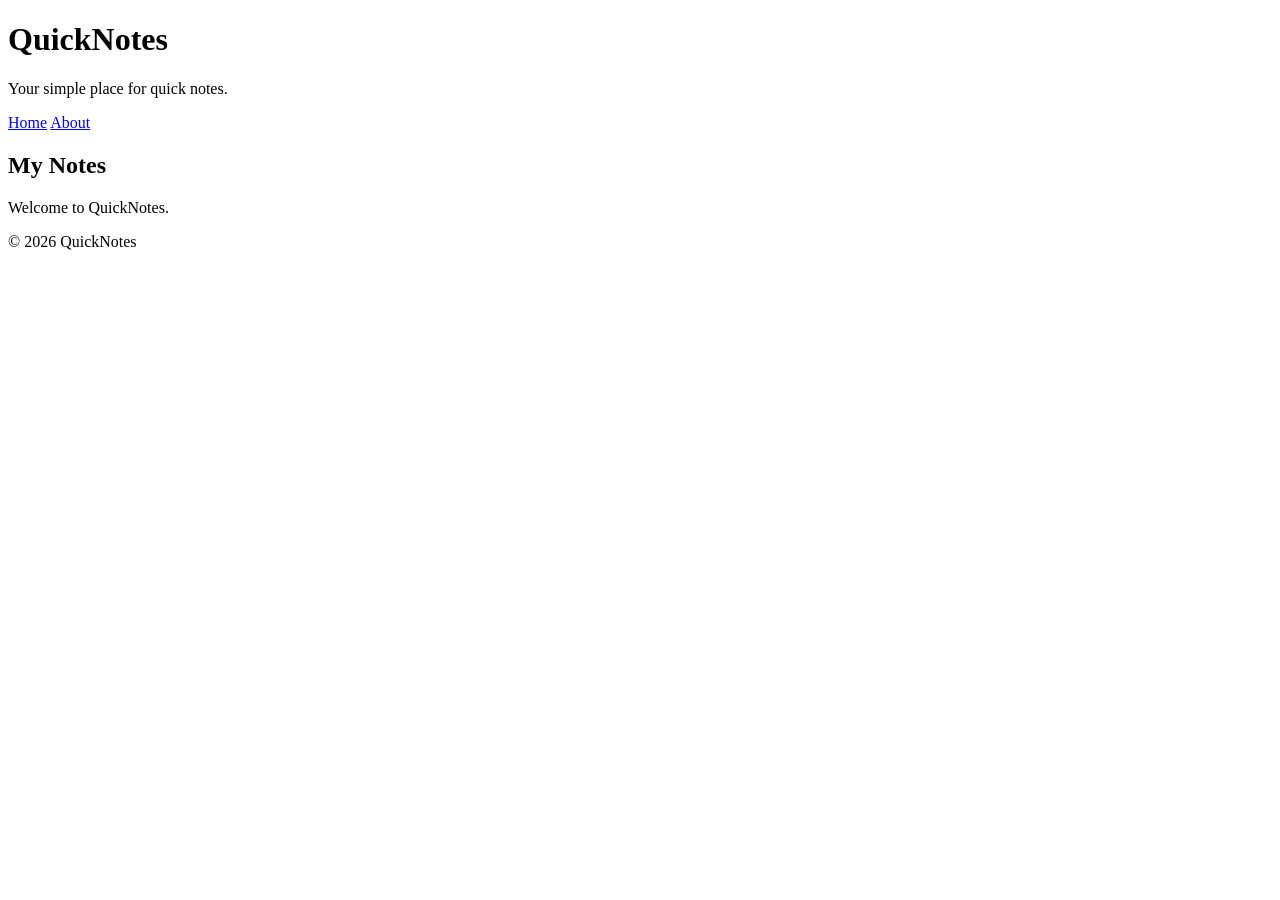
<file: day1/index.html>
<!DOCTYPE html>
<html lang="en">
<head>
    <meta charset="UTF-8">
    <meta name="viewport" content="width=device-width, initial-scale=1.0">
    <title>QuickNotes</title>
</head>
<body>
    <header>
        <h1>QuickNotes</h1>
        <p>Your simple place for quick notes.</p>

        <nav>
            <a href="index.html">Home</a>
            <a href="about.html">About</a>
        </nav>
    </header>

    <main>
        <h2>My Notes</h2>
        <p>Welcome to QuickNotes.</p>
    </main>

    <footer>
        <p>&copy; 2026 QuickNotes</p>
    </footer>
</body>
</html>
</file>
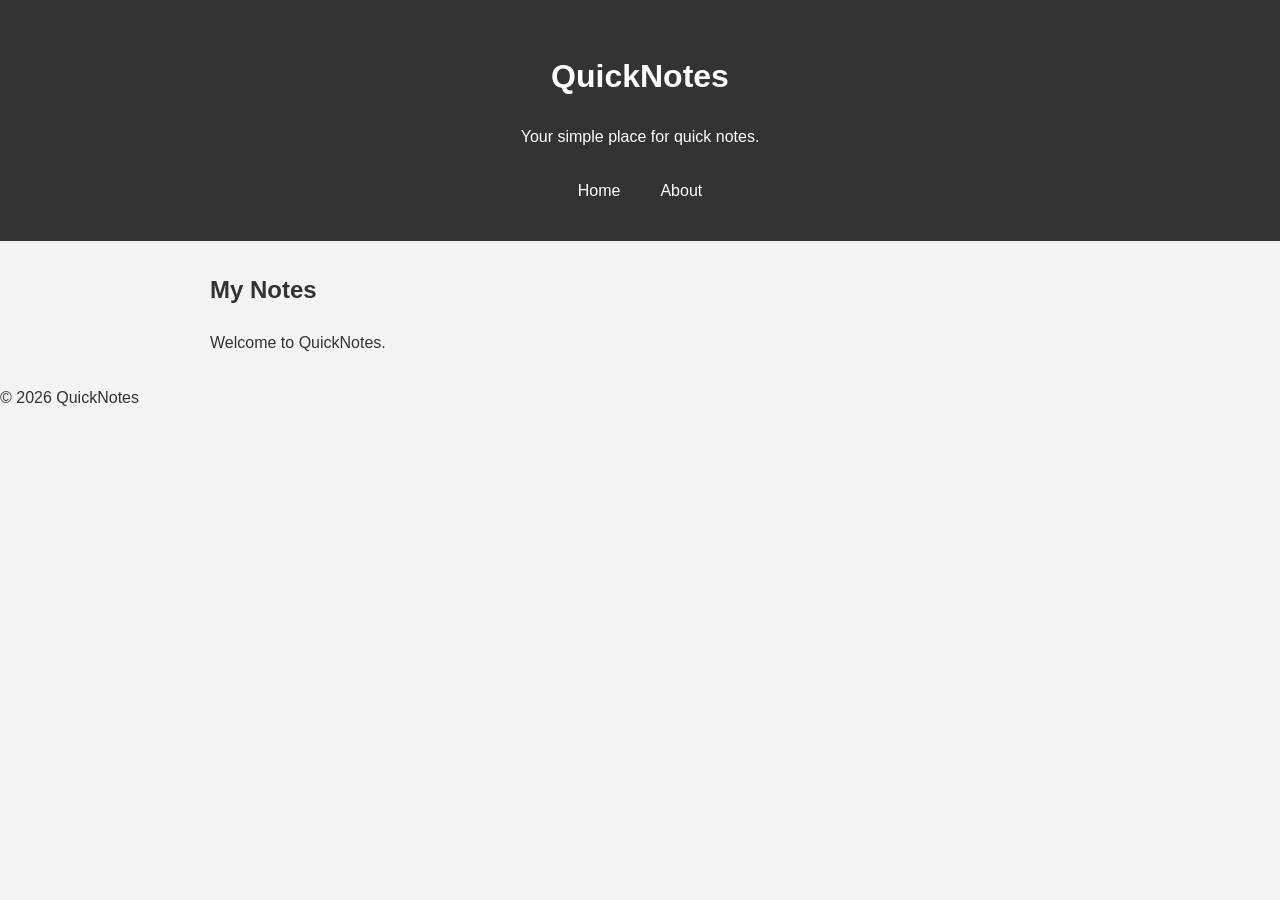
<file: day2/index.html>
<!DOCTYPE html>
<html lang="en">
<head>
    <meta charset="UTF-8">
    <meta name="viewport" content="width=device-width, initial-scale=1.0">
    <title>QuickNotes</title>
    <link rel="stylesheet" href="style.css">
</head>
<body>
    <header>
        <h1>QuickNotes</h1>
        <p>Your simple place for quick notes.</p>

        <nav>
            <a href="index.html">Home</a>
            <a href="about.html">About</a>
        </nav>
    </header>

    <main>
        <h2>My Notes</h2>
        <p>Welcome to QuickNotes.</p>
    </main>

    <footer>
        <p>&copy; 2026 QuickNotes</p>
    </footer>
</body>
</html>
</file>
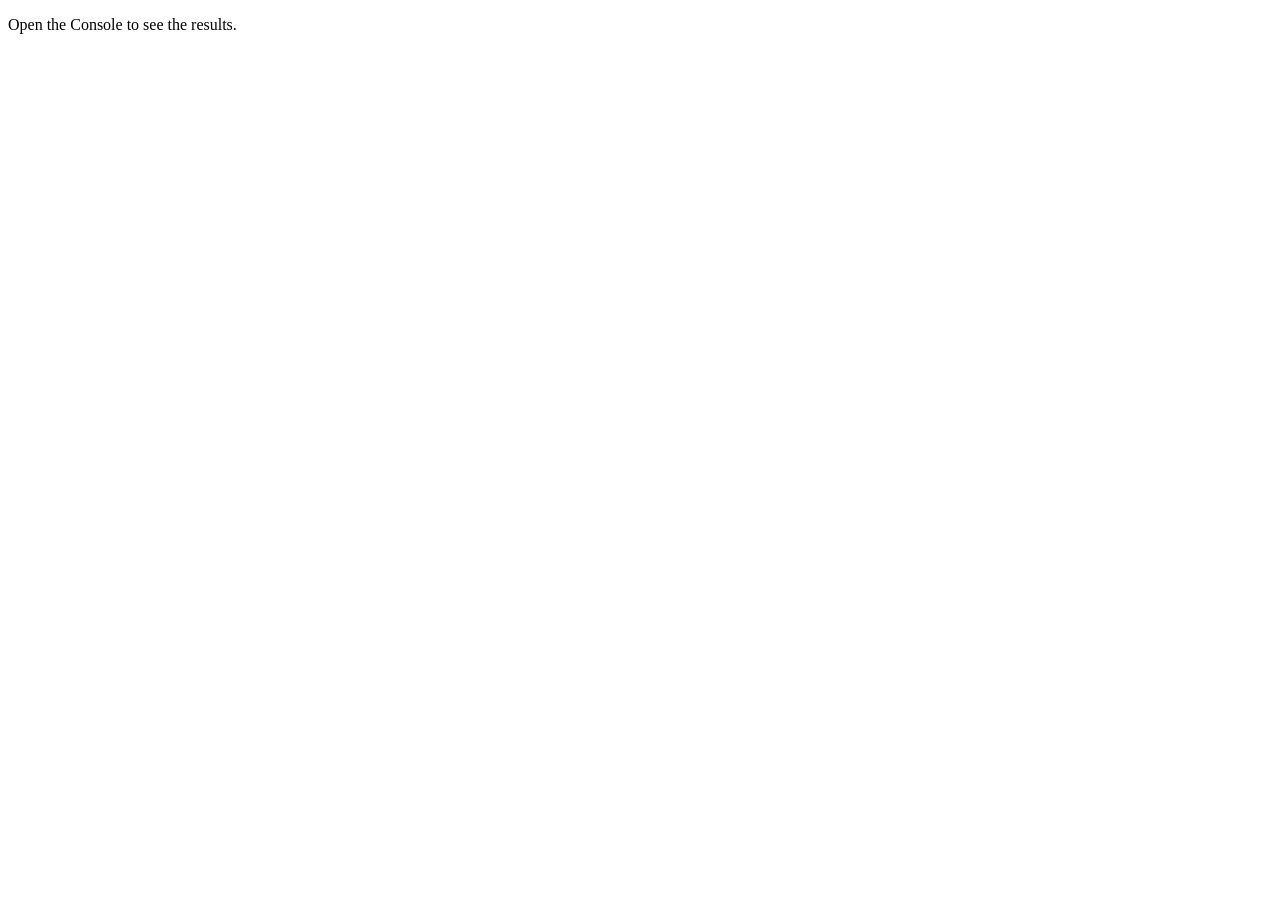
<file: day3/index.html>
<!DOCTYPE html>
<html lang="en">
<head>
    <meta charset="UTF-8">
    <meta name="viewport" content="width=device-width, initial-scale=1.0">
    <title>Notes Toolkit</title>
    <script src="script.js" defer></script>
</head>
<body>
    <p>Open the Console to see the results.</p>
</body>
</html>
</file>
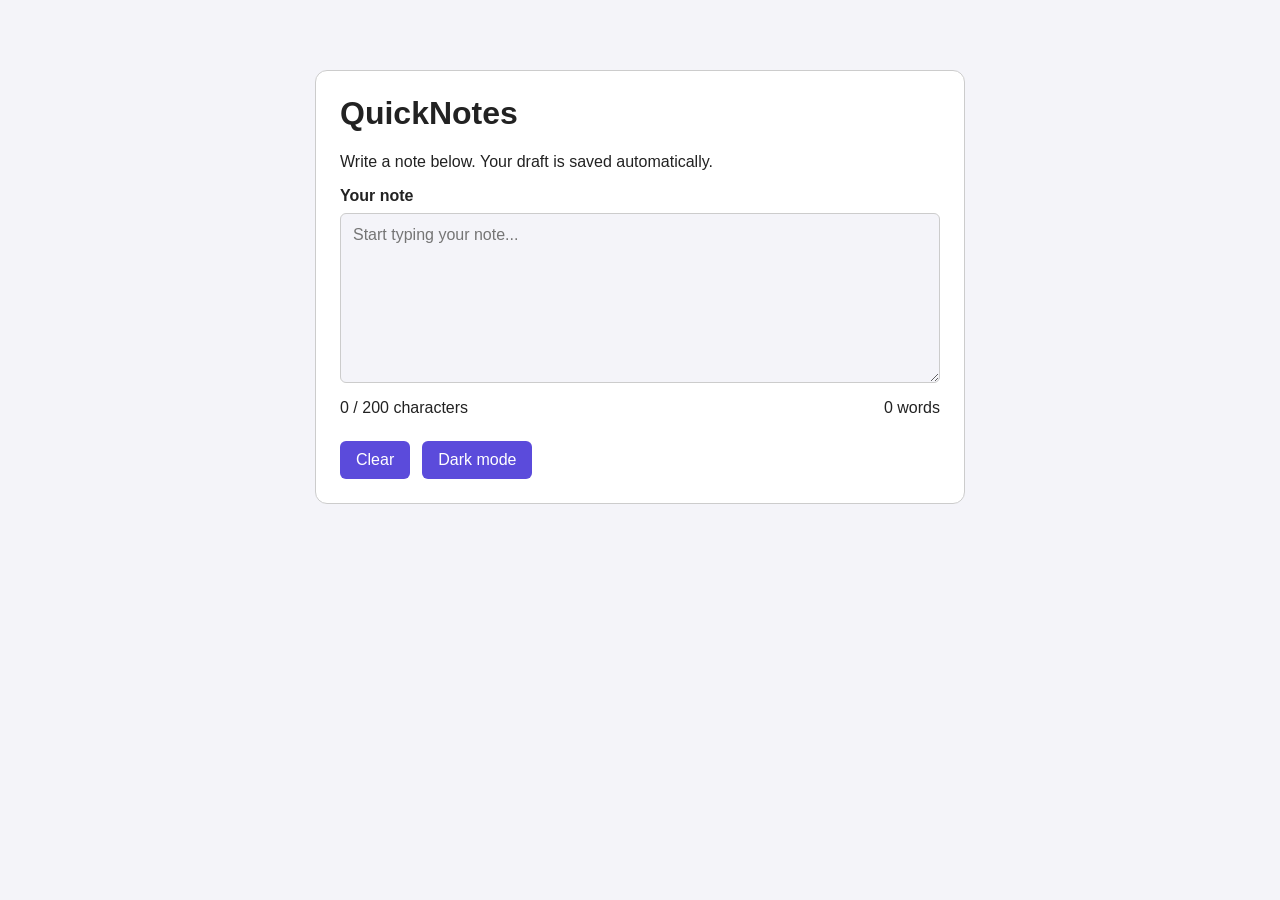
<file: day4/index.html>
<!DOCTYPE html>
<html lang="en">
<head>
  <meta charset="UTF-8">
  <meta name="viewport" content="width=device-width, initial-scale=1.0">
  <title>Day 4 - Live Text Counter</title>
  <link rel="stylesheet" href="style.css">
  <script src="script.js" defer></script>
</head>
<body>
  <main class="container">
    <h1>QuickNotes</h1>
    <p>Write a note below. Your draft is saved automatically.</p>

    <label for="note-text">Your note</label>
    <textarea
      id="note-text"
      maxlength="200"
      placeholder="Start typing your note..."
      rows="8"
    ></textarea>

    <div class="counters">
      <p id="char-count">0 / 200 characters</p>
      <p id="word-count">0 words</p>
    </div>

    <div class="actions">
      <button id="clear-btn" type="button">Clear</button>
      <button id="theme-toggle" type="button">Dark mode</button>
    </div>
  </main>
</body>
</html>
</file>
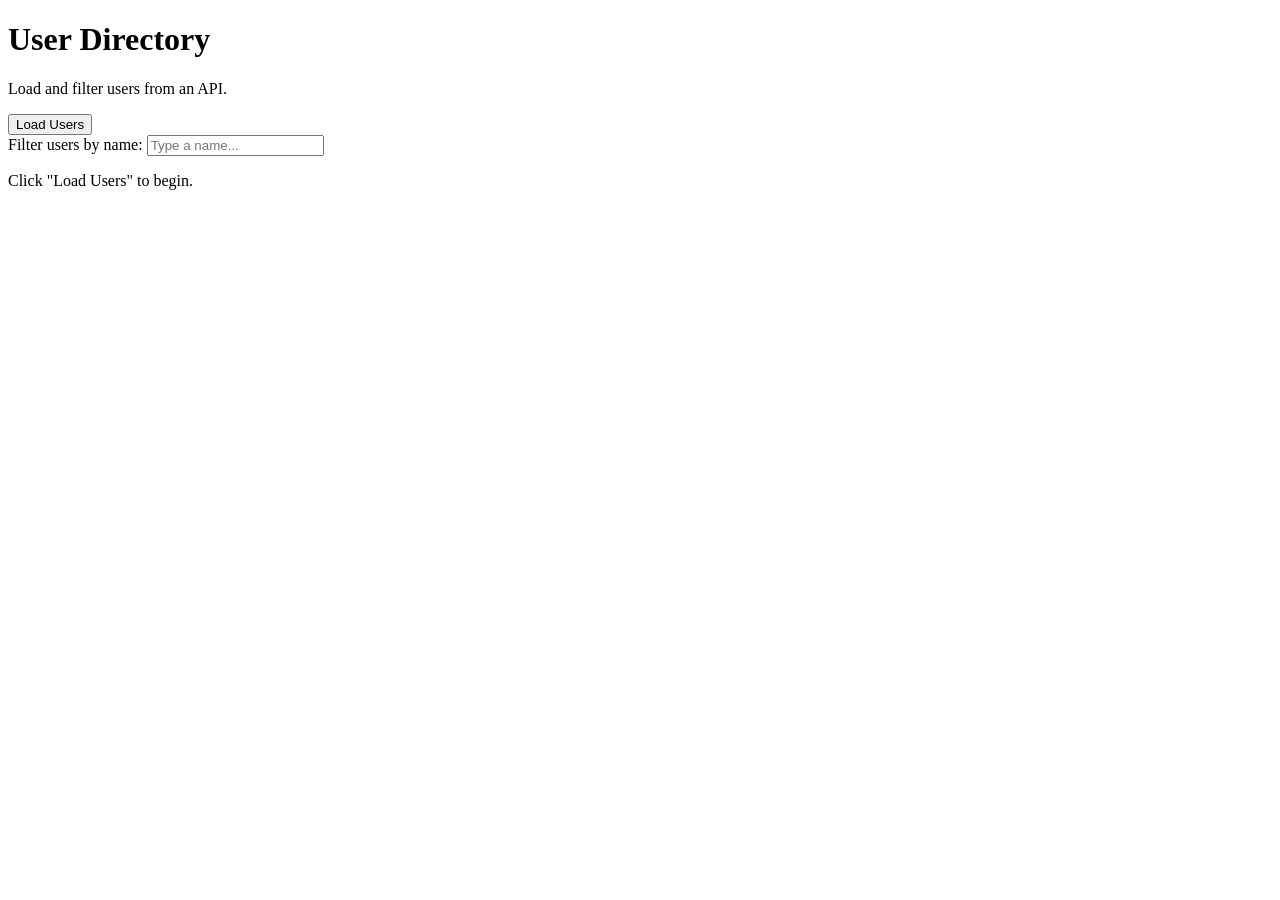
<file: day5/index.html>
<!DOCTYPE html>
<html lang="en">
<head>
    <meta charset="UTF-8">
    <meta name="viewport" content="width=device-width, initial-scale=1.0">
    <title>Day 5 - Load Users</title>
    <script src="users.js" defer></script>
</head>
<body>
    <header>
        <h1>User Directory</h1>
        <p>Load and filter users from an API.</p>
    </header>

    <main>
        <button id="load-users" type="button">Load Users</button>

        <div>
            <label for="filter-input">Filter users by name:</label>
            <input
                type="text"
                id="filter-input"
                placeholder="Type a name..."
            >
        </div>

        <p id="status" role="status" aria-live="polite">Click "Load Users" to begin.</p>

        <ul id="users-list"></ul>
    </main>
</body>
</html>
</file>
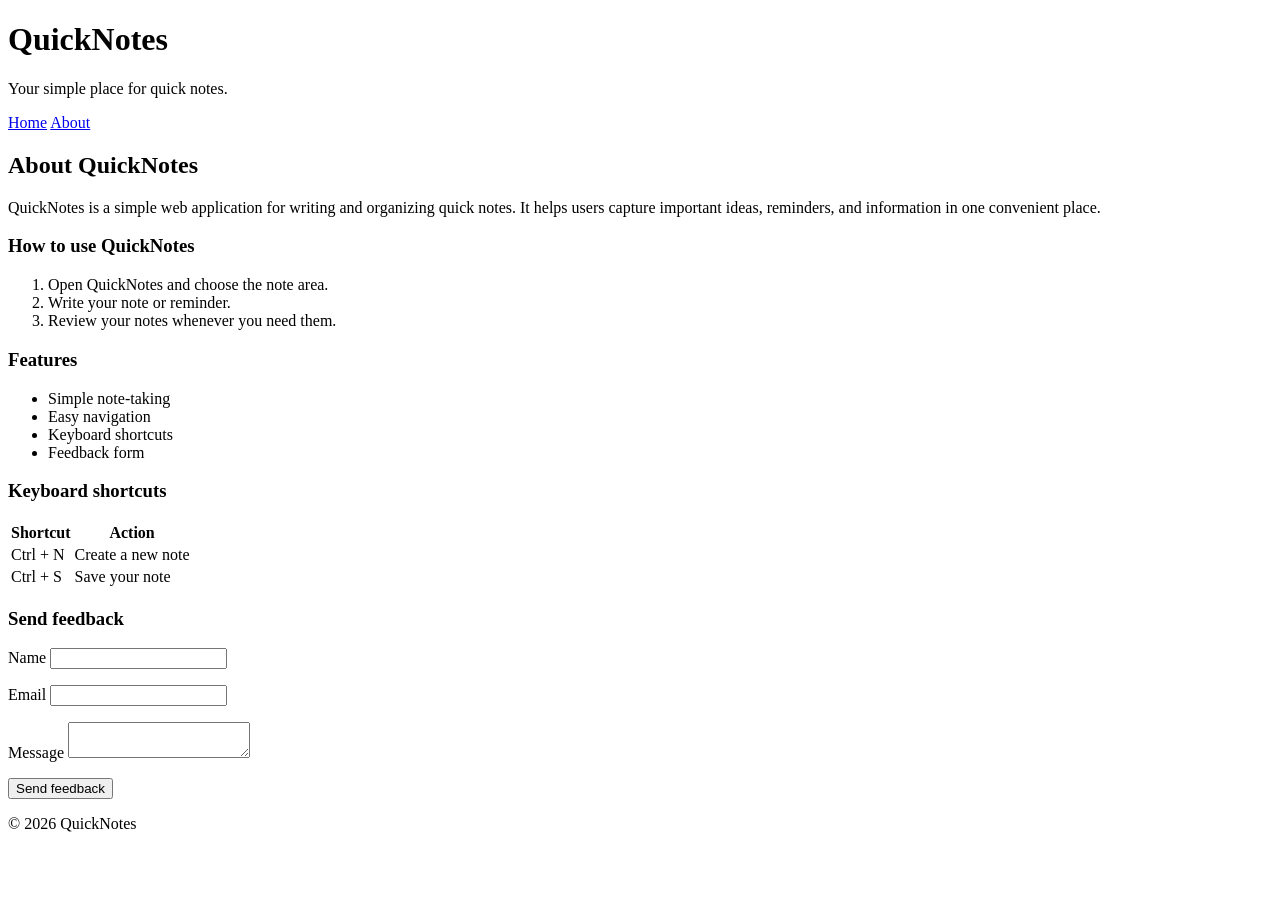
<file: day1/about.html>
<!DOCTYPE html>

<html lang="en">
<head>
    <meta charset="UTF-8">
    <meta name="viewport" content="width=device-width, initial-scale=1.0">
    <title>About QuickNotes</title>
</head>
<body>
    <header>
        <h1>QuickNotes</h1>
        <p>Your simple place for quick notes.</p>

    <nav>
        <a href="index.html">Home</a>
        <a href="about.html">About</a>
    </nav>
</header>

<main>
    <h2>About QuickNotes</h2>

    <p>QuickNotes is a simple web application for writing and organizing quick notes. It helps users capture important ideas, reminders, and information in one convenient place.</p>

    <section>
        <h3>How to use QuickNotes</h3>

        <ol>
            <li>Open QuickNotes and choose the note area.</li>
            <li>Write your note or reminder.</li>
            <li>Review your notes whenever you need them.</li>
        </ol>
    </section>

    <section>
        <h3>Features</h3>

        <ul>
            <li>Simple note-taking</li>
            <li>Easy navigation</li>
            <li>Keyboard shortcuts</li>
            <li>Feedback form</li>
        </ul>
    </section>

    <section>
        <h3>Keyboard shortcuts</h3>

        <table>
            <thead>
                <tr>
                    <th>Shortcut</th>
                    <th>Action</th>
                </tr>
            </thead>
            <tbody>
                <tr>
                    <td>Ctrl + N</td>
                    <td>Create a new note</td>
                </tr>
                <tr>
                    <td>Ctrl + S</td>
                    <td>Save your note</td>
                </tr>
            </tbody>
        </table>
    </section>

    <section>
        <h3>Send feedback</h3>

        <form>
            <p>
                <label for="name">Name</label>
                <input type="text" id="name" name="name" required>
            </p>

            <p>
                <label for="email">Email</label>
                <input type="email" id="email" name="email" required>
            </p>

            <p>
                <label for="message">Message</label>
                <textarea id="message" name="message" required></textarea>
            </p>

            <button type="submit">Send feedback</button>
        </form>
    </section>
</main>

<footer>
    <p>&copy; 2026 QuickNotes</p>
</footer>

</body>
</html>
</file>
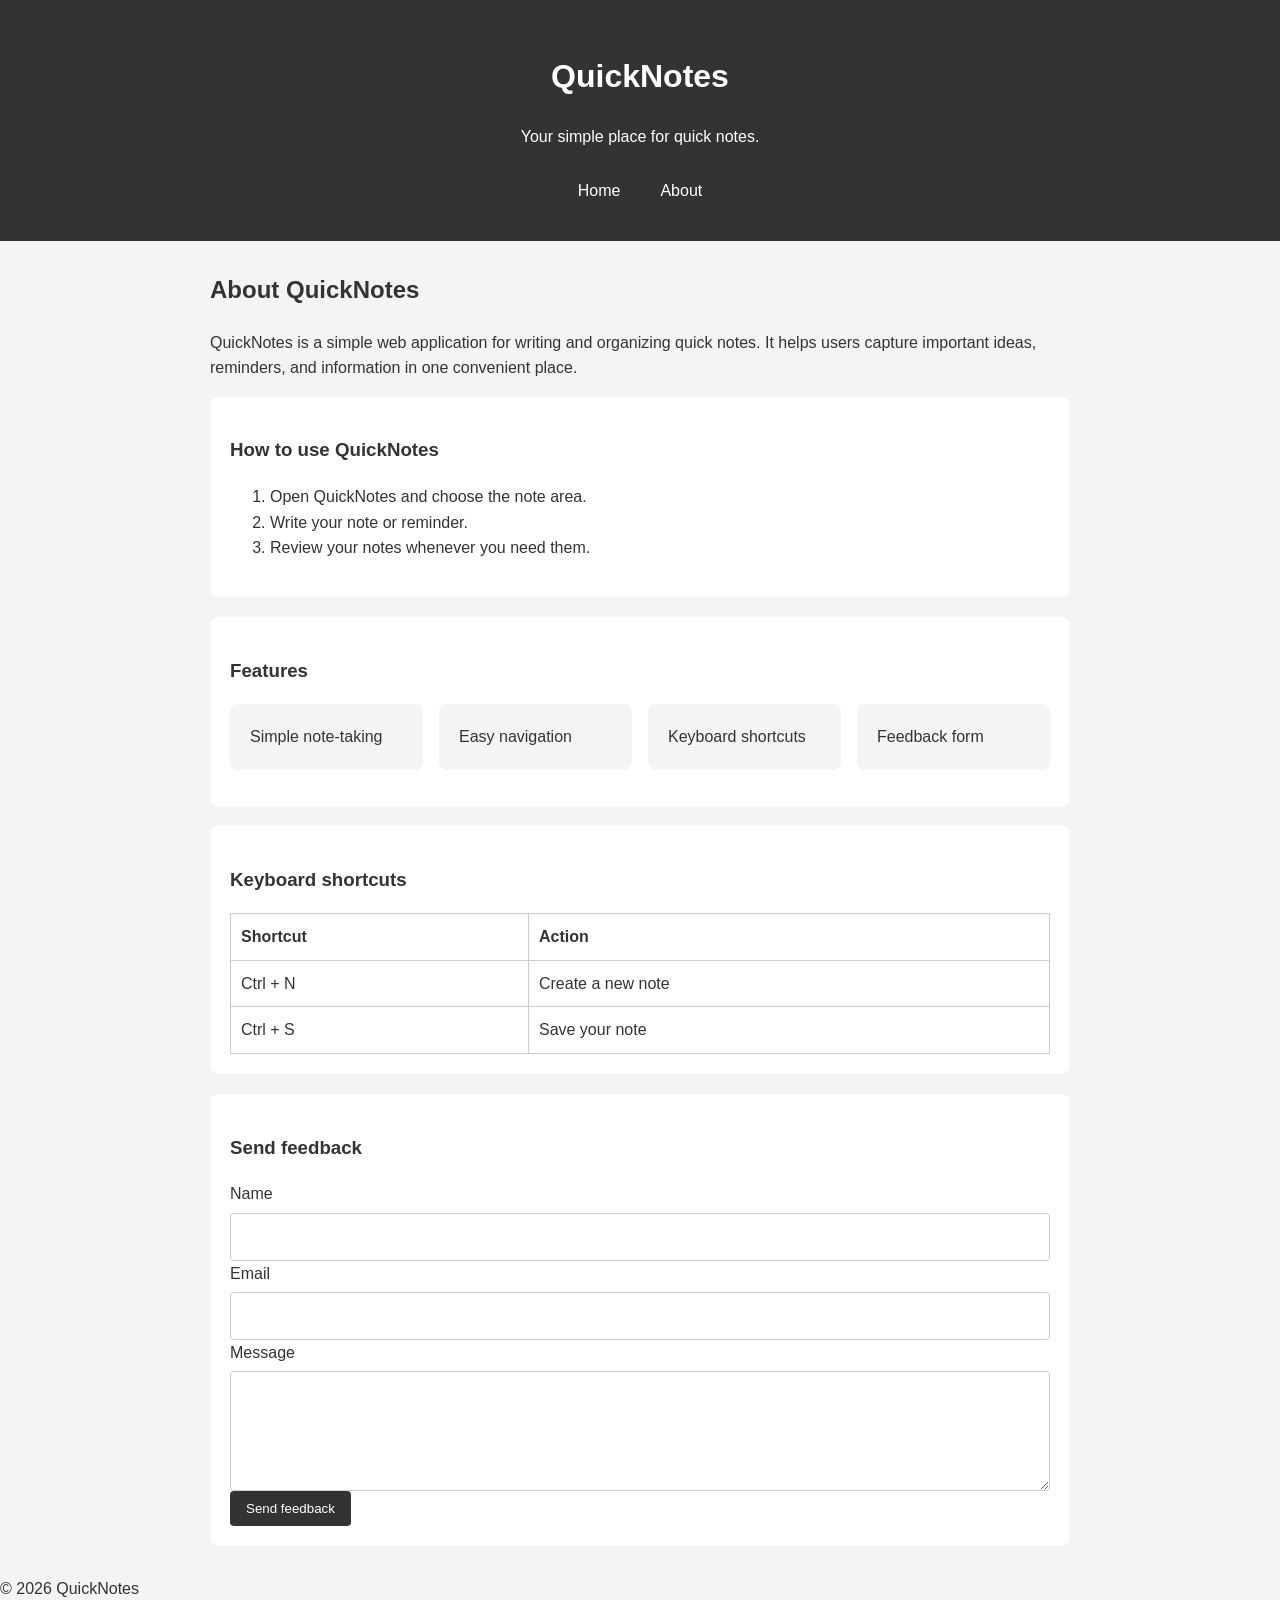
<file: day2/about.html>
<!DOCTYPE html>
<html lang="en">
<head>
    <meta charset="UTF-8">
    <meta name="viewport" content="width=device-width, initial-scale=1.0">
    <title>About QuickNotes</title>
    <link rel="stylesheet" href="style.css">
</head>
<body>
    <header>
        <h1>QuickNotes</h1>
        <p>Your simple place for quick notes.</p>

    <nav>
        <a href="index.html">Home</a>
        <a href="about.html">About</a>
    </nav>
</header>

<main>
    <h2>About QuickNotes</h2>

    <p>QuickNotes is a simple web application for writing and organizing quick notes. It helps users capture important ideas, reminders, and information in one convenient place.</p>

    <section>
        <h3>How to use QuickNotes</h3>

        <ol>
            <li>Open QuickNotes and choose the note area.</li>
            <li>Write your note or reminder.</li>
            <li>Review your notes whenever you need them.</li>
        </ol>
    </section>

    <section>
        <h3>Features</h3>

        <ul class="features">
            <li>Simple note-taking</li>
            <li>Easy navigation</li>
            <li>Keyboard shortcuts</li>
            <li>Feedback form</li>
        </ul>
    </section>

    <section>
        <h3>Keyboard shortcuts</h3>

        <table>
            <thead>
                <tr>
                    <th>Shortcut</th>
                    <th>Action</th>
                </tr>
            </thead>
            <tbody>
                <tr>
                    <td>Ctrl + N</td>
                    <td>Create a new note</td>
                </tr>
                <tr>
                    <td>Ctrl + S</td>
                    <td>Save your note</td>
                </tr>
            </tbody>
        </table>
    </section>

    <section>
        <h3>Send feedback</h3>

        <form>
            <p>
                <label for="name">Name</label>
                <input type="text" id="name" name="name" required>
            </p>

            <p>
                <label for="email">Email</label>
                <input type="email" id="email" name="email" required>
            </p>

            <p>
                <label for="message">Message</label>
                <textarea id="message" name="message" required></textarea>
            </p>

            <button type="submit">Send feedback</button>
        </form>
    </section>
</main>

<footer>
    <p>&copy; 2026 QuickNotes</p>
</footer>

</body>
</html>
</file>
<file: day2/style.css>
* {
    box-sizing: border-box;
}

body {
    margin: 0;
    font-family: Arial, sans-serif;
    background-color: #f4f4f4;
    color: #333;
    line-height: 1.6;
}
header {
    background-color: #333;
    color: white;
    text-align: center;
    padding: 30px 20px;
}
nav {
    display: flex;
    justify-content: center;
    gap: 16px;
    margin-top: 20px;
}

nav a {
    color: white;
    text-decoration: none;
    padding: 8px 12px;
    transition: background-color 0.3s ease;
}

nav a:hover {
    background-color: #555;
    border-radius: 4px;
}
main {
    max-width: 900px;
    margin: 30px auto;
    padding: 0 20px;
}

section {
    background-color: white;
    padding: 20px;
    margin-bottom: 20px;
    border-radius: 8px;
}
.features {
    display: grid;
    grid-template-columns: repeat(auto-fit, minmax(180px, 1fr));
    gap: 16px;
    padding: 0;
    list-style: none;
}

.features li {
    background-color: #f4f4f4;
    padding: 20px;
    border-radius: 8px;
}
table {
    width: 100%;
    border-collapse: collapse;
}

th,
td {
    border: 1px solid #ccc;
    padding: 10px;
    text-align: left;
}
form p {
    display: flex;
    flex-direction: column;
    gap: 6px;
    margin: 0;
}

form input,
form textarea {
    width: 100%;
    padding: 10px;
    border: 1px solid #ccc;
    border-radius: 4px;
    font: inherit;
}

form textarea {
    min-height: 120px;
    resize: vertical;
}
button {
    padding: 10px 16px;
    border: none;
    background-color: #333;
    color: white;
    border-radius: 4px;
    cursor: pointer;
    transition: background-color 0.3s ease, transform 0.2s ease;
}

button:hover {
    background-color: #555;
    transform: translateY(-1px);
}
@media (max-width: 600px) {
    header {
        padding: 20px 10px;
    }

    header h1 {
        font-size: 1.8rem;
    }

    header p {
        font-size: 0.95rem;
    }
}
</file>
<file: day4/style.css>
:root {
  --bg-color: #f4f4f9;
  --text-color: #222222;
  --card-color: #ffffff;
  --border-color: #cccccc;
  --button-color: #5b4bdb;
  --button-text: #ffffff;
}

body.dark {
  --bg-color: #181824;
  --text-color: #f2f2f7;
  --card-color: #272738;
  --border-color: #505064;
  --button-color: #8174ff;
  --button-text: #ffffff;
}

* {
  box-sizing: border-box;
}

body {
  margin: 0;
  padding: 30px 16px;
  background-color: var(--bg-color);
  color: var(--text-color);
  font-family: Arial, sans-serif;
  transition: background-color 0.2s, color 0.2s;
}

.container {
  max-width: 650px;
  margin: 40px auto;
  padding: 24px;
  background-color: var(--card-color);
  border: 1px solid var(--border-color);
  border-radius: 12px;
}

h1 {
  margin-top: 0;
}

label {
  display: block;
  margin-bottom: 8px;
  font-weight: bold;
}

textarea {
  width: 100%;
  padding: 12px;
  border: 1px solid var(--border-color);
  border-radius: 6px;
  background-color: var(--bg-color);
  color: var(--text-color);
  font: inherit;
  resize: vertical;
}

textarea:focus {
  outline: 2px solid var(--button-color);
  outline-offset: 2px;
}

.counters {
  display: flex;
  justify-content: space-between;
  flex-wrap: wrap;
  gap: 8px;
  margin-top: 8px;
}

.counters p {
  margin: 4px 0;
}

.warning {
  color: #c46a00;
}

.over {
  color: #d62828;
  font-weight: bold;
}

.actions {
  display: flex;
  gap: 12px;
  margin-top: 20px;
}

button {
  padding: 10px 16px;
  border: none;
  border-radius: 6px;
  background-color: var(--button-color);
  color: var(--button-text);
  cursor: pointer;
  font-size: 1rem;
}

button:hover {
  opacity: 0.85;
}

button:focus-visible {
  outline: 2px solid var(--text-color);
  outline-offset: 3px;
}
</file>
